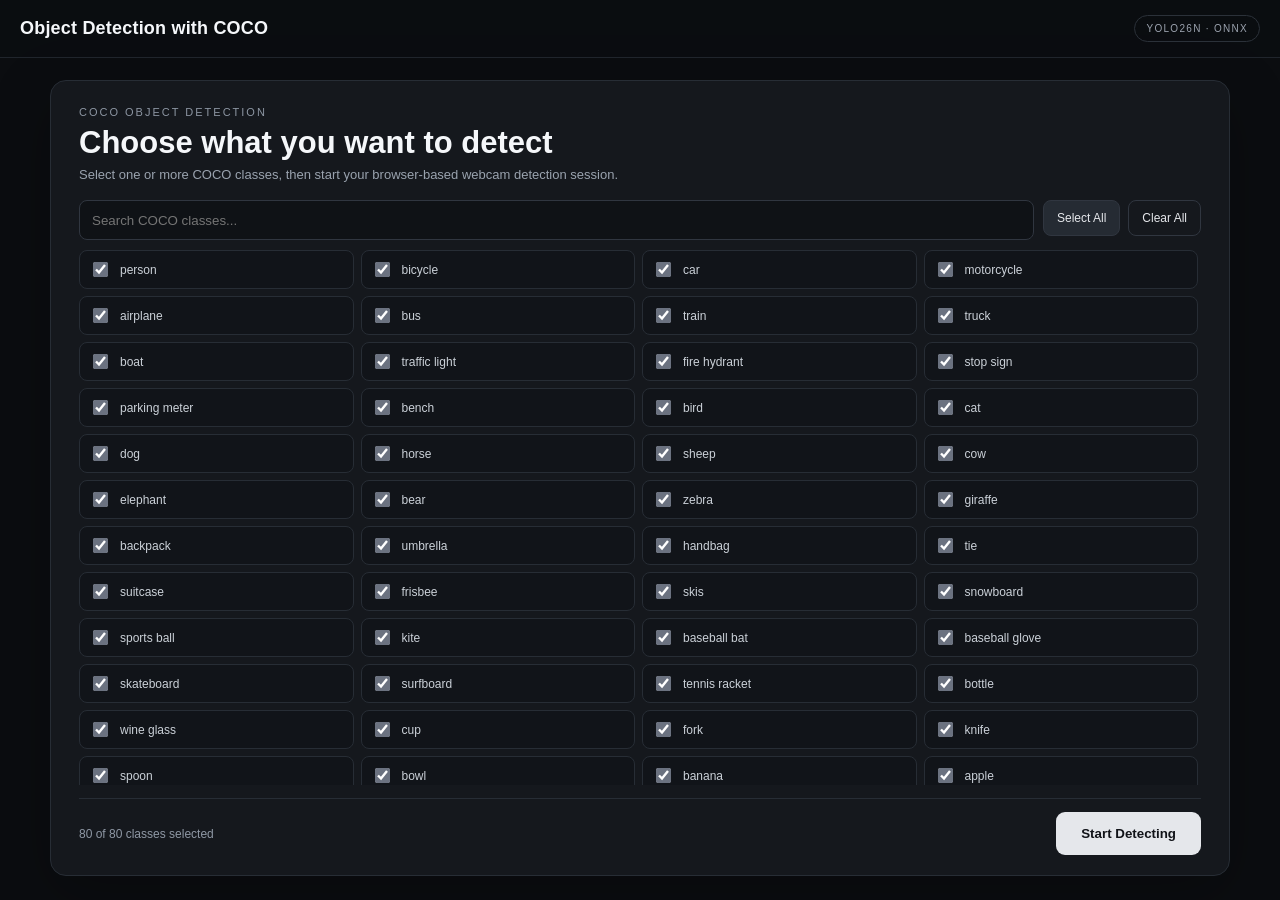
<file: index.html>
<!DOCTYPE html>
<html lang="en">
<head>
<meta charset="UTF-8">
<meta name="viewport" content="width=device-width,initial-scale=1.0">
<meta name="theme-color" content="#0b0d10">
<title>Object Detection with COCO</title>
<link rel="stylesheet" href="desktop.css">
<link rel="stylesheet" href="mobile.css">
</head>
<body class="setup-body">
<header class="setup-header">
<div class="brand">Object Detection with COCO</div>
<div class="model-badge">YOLO26N · ONNX</div>
</header>
<main class="setup-main">
<section class="setup-card">
<div class="eyebrow">COCO OBJECT DETECTION</div>
<h1>Choose what you want to detect</h1>
<p class="intro">Select one or more COCO classes, then start your browser-based webcam detection session.</p>
<div class="class-toolbar">
<div class="search-wrap"><input id="class-search" type="search" placeholder="Search COCO classes..." autocomplete="off"></div>
<div class="toolbar-actions"><button id="select-all" class="small-button">Select All</button><button id="clear-all" class="small-button ghost">Clear All</button></div>
</div>
<div id="class-grid" class="class-grid"></div>
<div class="setup-footer">
<div id="selection-count" class="selection-count">80 of 80 classes selected</div>
<button id="start-button" class="primary-button">Start Detecting</button>
</div>
</section>
</main>
<script src="classes.js"></script>
<script src="app.js"></script>
<script>initSetupPage();</script>
</body>
</html>
</file>
<file: desktop.css>
*{box-sizing:border-box}html,body{margin:0;width:100%;height:100%;font-family:Arial,Helvetica,sans-serif;background:#0b0d10;color:#f5f7fa}body{overflow:hidden}.setup-body{height:100vh}.setup-header{height:58px;border-bottom:1px solid #20252c;background:rgba(11,13,16,.96);display:flex;align-items:center;justify-content:space-between;padding:0 20px;position:relative;z-index:20}.brand{font-size:18px;font-weight:650;letter-spacing:.2px}.model-badge{font-size:10px;letter-spacing:1.3px;color:#9ca3af;border:1px solid #2b3139;border-radius:999px;padding:7px 11px}.setup-main{height:calc(100vh - 58px);width:min(1180px,calc(100% - 34px));margin:0 auto;padding:22px 0 24px;display:flex;align-items:flex-start}.setup-card{width:100%;height:100%;max-height:calc(100vh - 104px);background:#15181d;border:1px solid #272d35;border-radius:16px;padding:25px 28px 20px;box-shadow:0 18px 60px rgba(0,0,0,.25);display:flex;flex-direction:column}.eyebrow{font-size:11px;letter-spacing:2px;color:#8d96a3;margin-bottom:8px}.setup-card h1{font-size:31px;line-height:1.1;margin:0 0 7px}.intro{color:#9aa3af;font-size:13px;margin:0 0 18px}.class-toolbar{display:flex;gap:9px;margin-bottom:10px}.search-wrap{flex:1}.search-wrap input,.detect-search input{width:100%;height:40px;border:1px solid #303640;border-radius:8px;background:#0f1216;color:#f3f4f6;padding:0 12px;outline:none}.search-wrap input:focus,.detect-search input:focus{border-color:#4b5563}.toolbar-actions{display:flex;gap:8px}.small-button{height:36px;padding:0 13px;border-radius:8px;border:1px solid #303640;background:#252b33;color:#e5e7eb;cursor:pointer;font-size:12px}.small-button:hover{background:#303742}.small-button.ghost{background:transparent}.class-grid{display:grid;grid-template-columns:repeat(4,minmax(0,1fr));gap:7px;overflow-y:auto;min-height:0;flex:1;padding:0 3px 0 0}.class-item{min-height:39px;display:flex;align-items:center;gap:9px;padding:7px 9px;border:1px solid #272d35;background:#111419;border-radius:8px;color:#cbd1d8;font-size:12px;cursor:pointer}.class-item:hover{border-color:#3c4550;background:#171b21}.class-item input{accent-color:#6b7280;width:15px;height:15px}.setup-footer{display:flex;align-items:center;justify-content:space-between;gap:20px;margin-top:13px;padding-top:13px;border-top:1px solid #272d35}.selection-count{font-size:12px;color:#8f98a5}.primary-button{height:43px;padding:0 25px;border:0;border-radius:9px;background:#e5e7eb;color:#111318;font-weight:700;cursor:pointer}.primary-button:hover{background:#fff}.detection-body{height:100vh;min-height:100vh}.detect-header{height:58px;display:flex;align-items:center;padding:0 18px;border-bottom:1px solid #20252c;background:#0b0d10;position:relative;z-index:30}.back-button{width:32px;height:32px;margin-right:10px;border:1px solid #2d333c;border-radius:7px;background:#15191f;color:#cbd1d8;font-size:18px;cursor:pointer}.header-status{margin-left:auto;margin-right:10px;display:flex;align-items:center;gap:7px;font-size:11px;color:#858e9b}.status-dot{width:7px;height:7px;border-radius:50%;background:#8b949e}.status-dot.connected{background:#52c41a;box-shadow:0 0 9px rgba(82,196,26,.55)}.detection-layout{height:calc(100vh - 58px);display:grid;grid-template-columns:245px minmax(0,1fr) 245px;min-height:0}.side-panel{background:#111419;min-width:0;overflow:hidden}.left-panel{border-right:1px solid #242a32;padding:16px 13px}.right-panel{border-left:1px solid #242a32;padding:16px 13px}.panel-title{font-size:13px;font-weight:700;color:#dfe3e8;margin-bottom:11px}.panel-tools{display:flex;gap:6px;margin-bottom:9px}.panel-tools .small-button{flex:1}.detect-search input{height:35px;font-size:12px}.detect-class-list{overflow:auto;margin-top:9px;height:calc(100% - 108px);padding-right:3px}.detect-class-item{display:flex;align-items:center;gap:8px;padding:7px 6px;border-radius:6px;color:#b9c0c9;font-size:12px;cursor:pointer}.detect-class-item:hover{background:#1a1f26}.detect-class-item input{accent-color:#7c8591}.camera-stage{min-width:0;min-height:0;display:flex;align-items:center;justify-content:center;background:#0b0d10;padding:18px}.camera-frame{position:relative;width:min(100%,1100px);height:min(100%,calc((100vw - 490px)*.5625));aspect-ratio:16/9;background:#050608;border:1px solid #252b33;box-shadow:0 18px 60px rgba(0,0,0,.35);overflow:hidden}.camera-frame video{width:100%;height:100%;display:block;object-fit:contain;background:#050608}.camera-frame canvas{position:absolute;inset:0;width:100%;height:100%;pointer-events:none}.camera-frame.mirrored video{transform:scaleX(-1)}.stream-overlay{position:absolute;font-family:monospace;font-size:10px;line-height:1.6;letter-spacing:.4px;color:#d9dee5;text-shadow:0 1px 3px #000;pointer-events:none}.top-left{left:11px;top:9px}.top-right{right:11px;top:9px;color:#6ee7a0}.bottom-left{left:11px;bottom:9px;color:#9ca3af}.camera-message{position:absolute;inset:0;display:flex;align-items:center;justify-content:center;text-align:center;color:#9ca3af;font-size:13px;padding:25px;pointer-events:none}.control-section{border-top:1px solid #242a32;padding-top:15px;margin-top:15px}.control-section.first-control{border-top:0;padding-top:0;margin-top:0}.section-label{font-size:10px;letter-spacing:1.2px;text-transform:uppercase;color:#7f8894;margin-bottom:9px}.tracker-options{display:flex;flex-direction:column;gap:7px}.tracker-button{height:37px;border:1px solid #303640;border-radius:8px;background:#191e25;color:#cbd1d8;font-size:12px;cursor:pointer}.tracker-button:hover{background:#242a32}.tracker-button.active{background:#e5e7eb;color:#111318;border-color:#e5e7eb;font-weight:700}.switch-row{display:flex;align-items:center;justify-content:space-between;color:#cbd1d8;font-size:12px;cursor:pointer}.switch-row input{display:none}.switch{width:38px;height:21px;background:#303640;border-radius:999px;padding:3px;transition:.18s}.switch:after{content:"";display:block;width:15px;height:15px;border-radius:50%;background:#8b949e;transition:.18s}.switch-row input:checked+.switch{background:#e5e7eb}.switch-row input:checked+.switch:after{transform:translateX(17px);background:#111318}.hamburger,.mobile-menu{display:none}

.camera-facing-options{display:flex;gap:7px}.camera-facing-options .tracker-button{flex:1}

.camera-frame,.camera-frame video,.camera-frame canvas{backface-visibility:hidden;transform-style:flat}.camera-frame video{will-change:transform}.camera-frame canvas{will-change:contents}
</file>
<file: mobile.css>
@media(max-width:700px){html,body{height:100%;min-height:100%;overflow:hidden}.setup-body{height:100svh;overflow:hidden}.setup-header{height:52px;padding:0 14px}.brand{font-size:15px}.model-badge{font-size:8px;padding:6px 9px}.setup-main{height:calc(100svh - 52px);width:100%;padding:10px;display:block}.setup-card{height:calc(100svh - 72px);max-height:none;border-radius:13px;padding:17px 15px 13px}.eyebrow{font-size:9px;margin-bottom:7px}.setup-card h1{font-size:25px;margin-bottom:7px}.intro{font-size:12px;line-height:1.4;margin-bottom:13px}.class-toolbar{flex-direction:column;gap:7px;margin-bottom:9px}.search-wrap input{height:38px}.toolbar-actions{width:100%}.toolbar-actions .small-button{flex:1}.class-grid{grid-template-columns:repeat(2,minmax(0,1fr));gap:6px}.class-item{min-height:37px;font-size:11px;padding:6px 7px}.class-item input{width:14px;height:14px}.setup-footer{align-items:stretch;flex-direction:column;gap:8px;margin-top:9px;padding-top:9px}.selection-count{font-size:11px}.primary-button{width:100%;height:42px}.detection-body{height:100svh;min-height:100svh}.detect-header{height:54px;padding:0 12px}.detect-header .brand{font-size:14px}.back-button{width:30px;height:30px;margin-right:8px}.header-status{font-size:9px;margin-right:8px}.hamburger{display:flex;width:36px;height:34px;border:1px solid #2d333c;background:#15191f;border-radius:8px;flex-direction:column;align-items:center;justify-content:center;gap:4px;cursor:pointer}.hamburger span{width:15px;height:1.5px;background:#cbd1d8}.detection-layout{height:calc(100svh - 54px);display:block}.left-panel,.right-panel{display:none}.camera-stage{height:calc(100svh - 54px);width:100%;padding:0;display:block}.camera-frame{width:100%;height:100%;aspect-ratio:auto;border:0;box-shadow:none}.camera-frame video{object-fit:cover}.stream-overlay{font-size:9px}.top-left{left:9px;top:7px}.top-right{right:9px;top:7px}.bottom-left{left:9px;bottom:7px}.mobile-menu{display:block;position:absolute;z-index:25;top:60px;right:9px;width:min(360px,calc(100vw - 18px));height:calc(100svh - 69px);background:rgba(17,20,25,.98);border:1px solid #2a3038;border-radius:11px;box-shadow:0 24px 70px rgba(0,0,0,.5);transform:translateY(-10px);opacity:0;pointer-events:none;transition:.18s;overflow:hidden}.mobile-menu.open{transform:translateY(0);opacity:1;pointer-events:auto}.mobile-menu-inner{height:100%;box-sizing:border-box;padding:15px 13px 18px;overflow-y:auto;overflow-x:hidden;scrollbar-width:thin;scroll-behavior:smooth}.mobile-menu-title{font-size:13px;font-weight:700}.mobile-menu .control-section{margin-top:17px;padding-top:15px;border-top:1px solid #242a32}.mobile-menu .control-section.first-control{margin-top:12px;padding-top:0;border-top:0}.mobile-menu .tracker-options{gap:7px}.mobile-menu .tracker-button{height:38px;font-size:11px}.mobile-classes-head{display:flex;align-items:center;justify-content:space-between;margin-top:18px;padding-top:15px;border-top:1px solid #242a32;font-size:11px;font-weight:700}.mobile-classes-head div{display:flex;gap:5px}.mobile-menu .small-button{height:29px;padding:0 8px;font-size:9px}.mobile-class-list{height:auto;overflow:visible;margin-top:8px}.mobile-class-list .detect-class-item{padding:7px 5px;font-size:11px}.camera-message{font-size:11px}.camera-frame video{background:#050608}}@media(max-width:420px){.setup-card h1{font-size:22px}.class-grid{grid-template-columns:1fr}.setup-card{padding:15px 12px 11px}.setup-main{padding:7px}.setup-card{height:calc(100svh - 66px)}}

.camera-facing-options{display:flex;gap:7px}.camera-facing-options .tracker-button{flex:1}

.camera-frame,.camera-frame video,.camera-frame canvas{backface-visibility:hidden;transform-style:flat}.camera-frame video{will-change:transform}.camera-frame canvas{will-change:contents}

@media(max-width:700px){.mobile-menu .camera-facing-options{gap:8px;margin-top:10px}.mobile-menu .camera-facing-options .tracker-button{height:39px}.mobile-menu .section-label{margin-bottom:9px}.mobile-menu .switch-row{min-height:36px}.mobile-menu .detect-search{margin-top:9px}.mobile-menu .mobile-class-list .detect-class-item{min-height:34px;box-sizing:border-box}.mobile-menu-inner::-webkit-scrollbar{width:5px}.mobile-menu-inner::-webkit-scrollbar-thumb{background:#343b46;border-radius:8px}.mobile-menu-inner::-webkit-scrollbar-track{background:transparent}}
</file>
